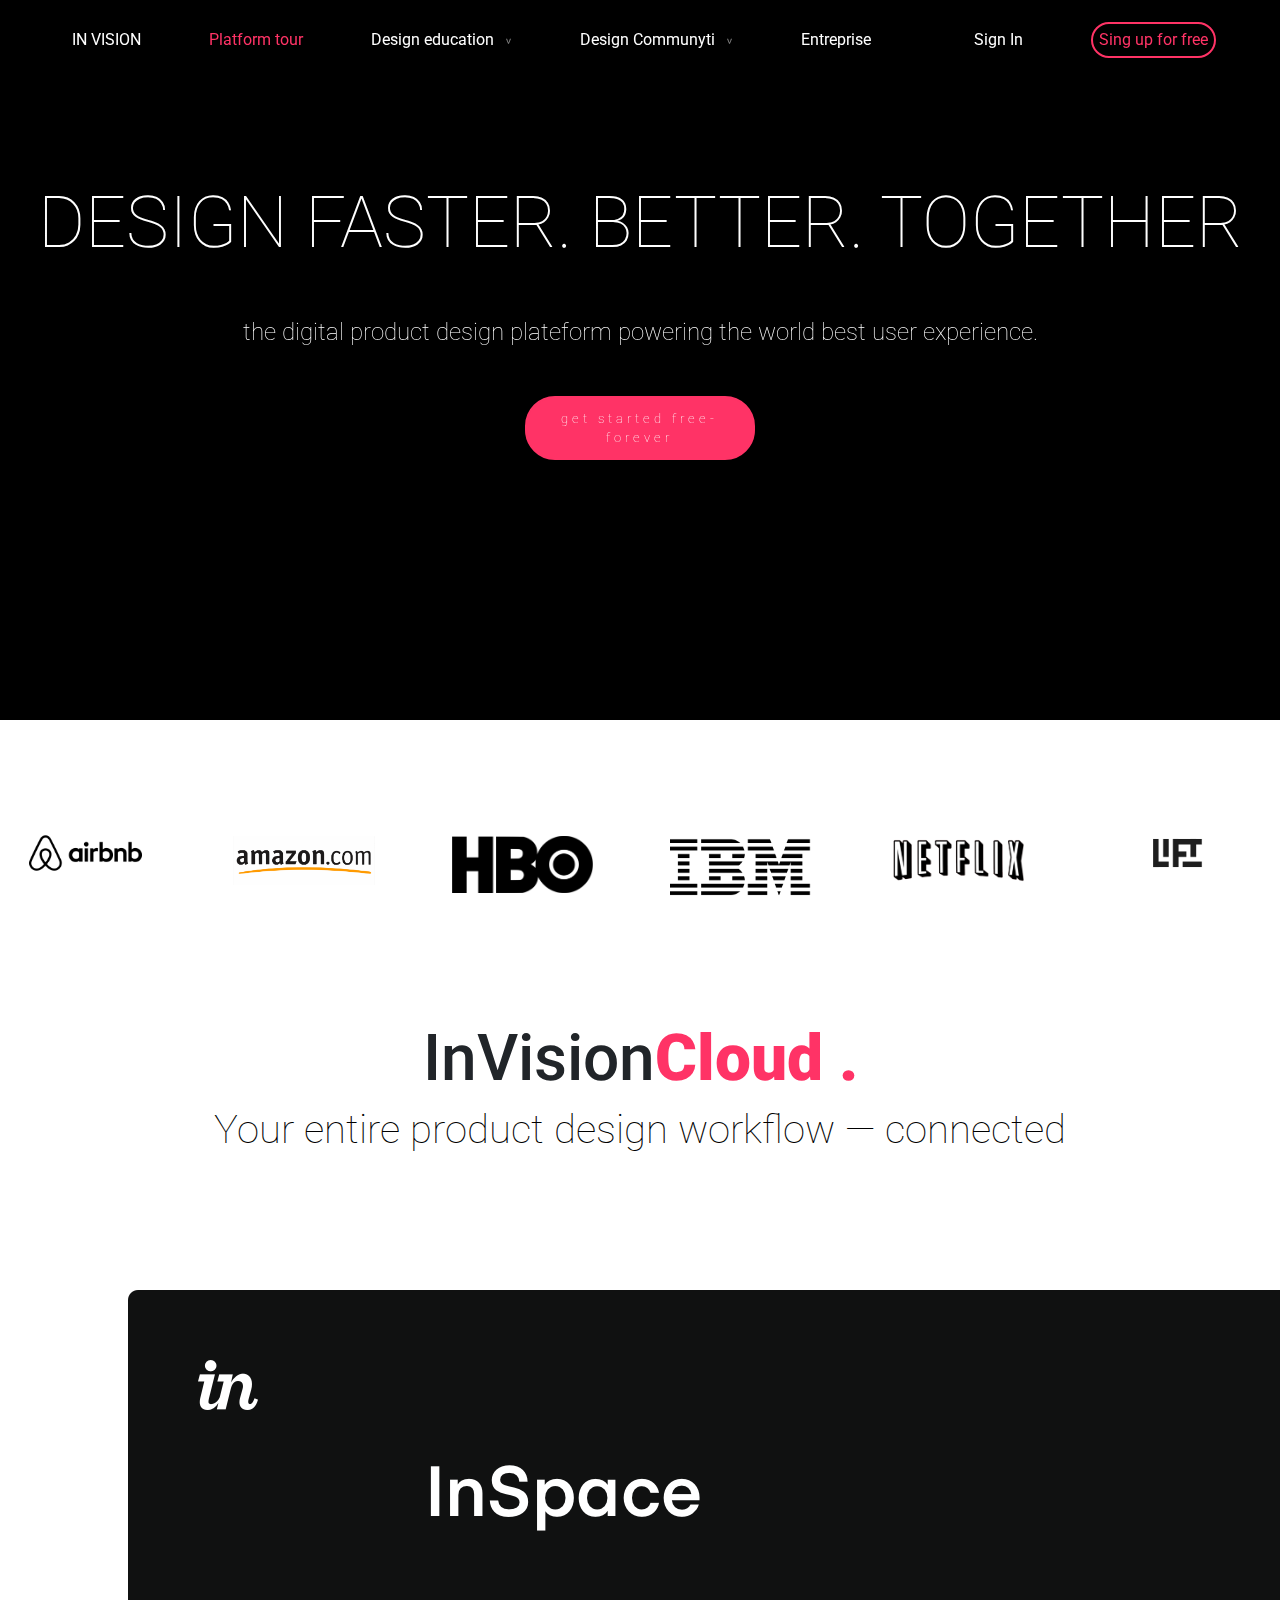
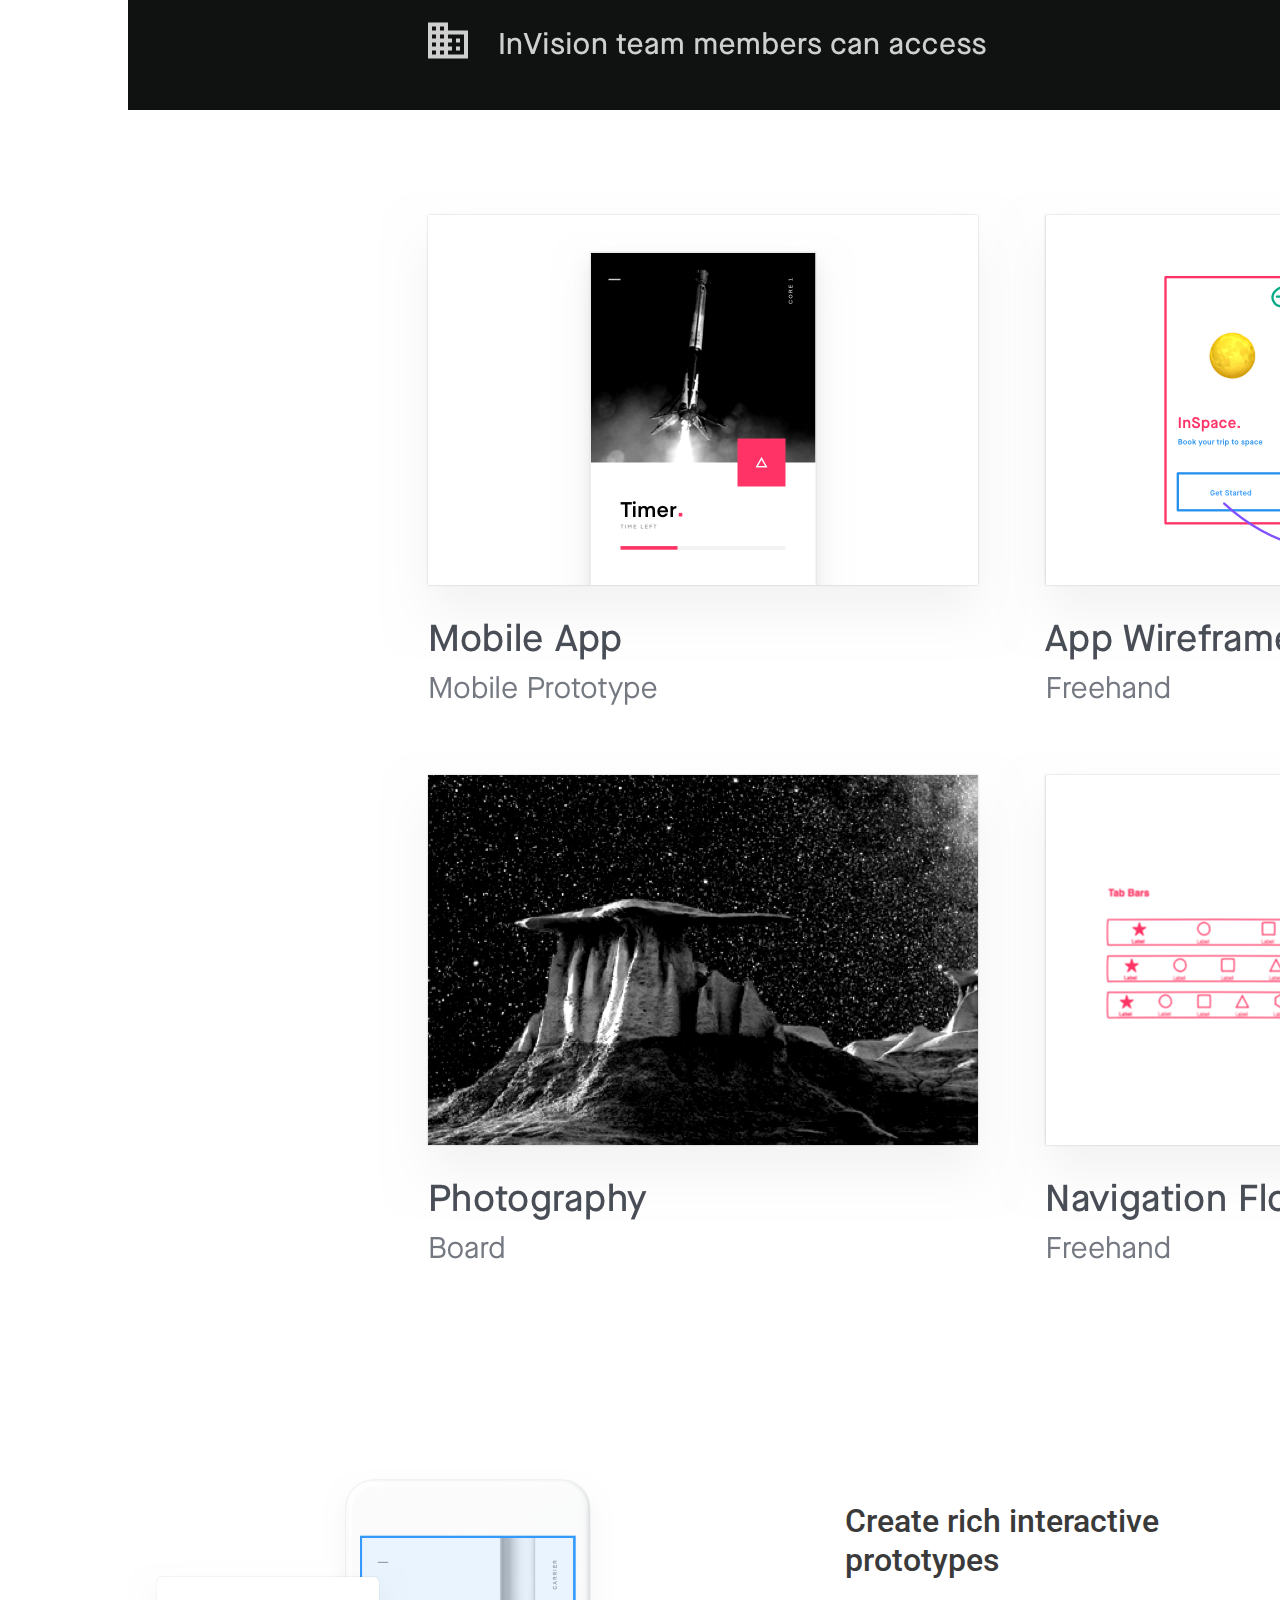
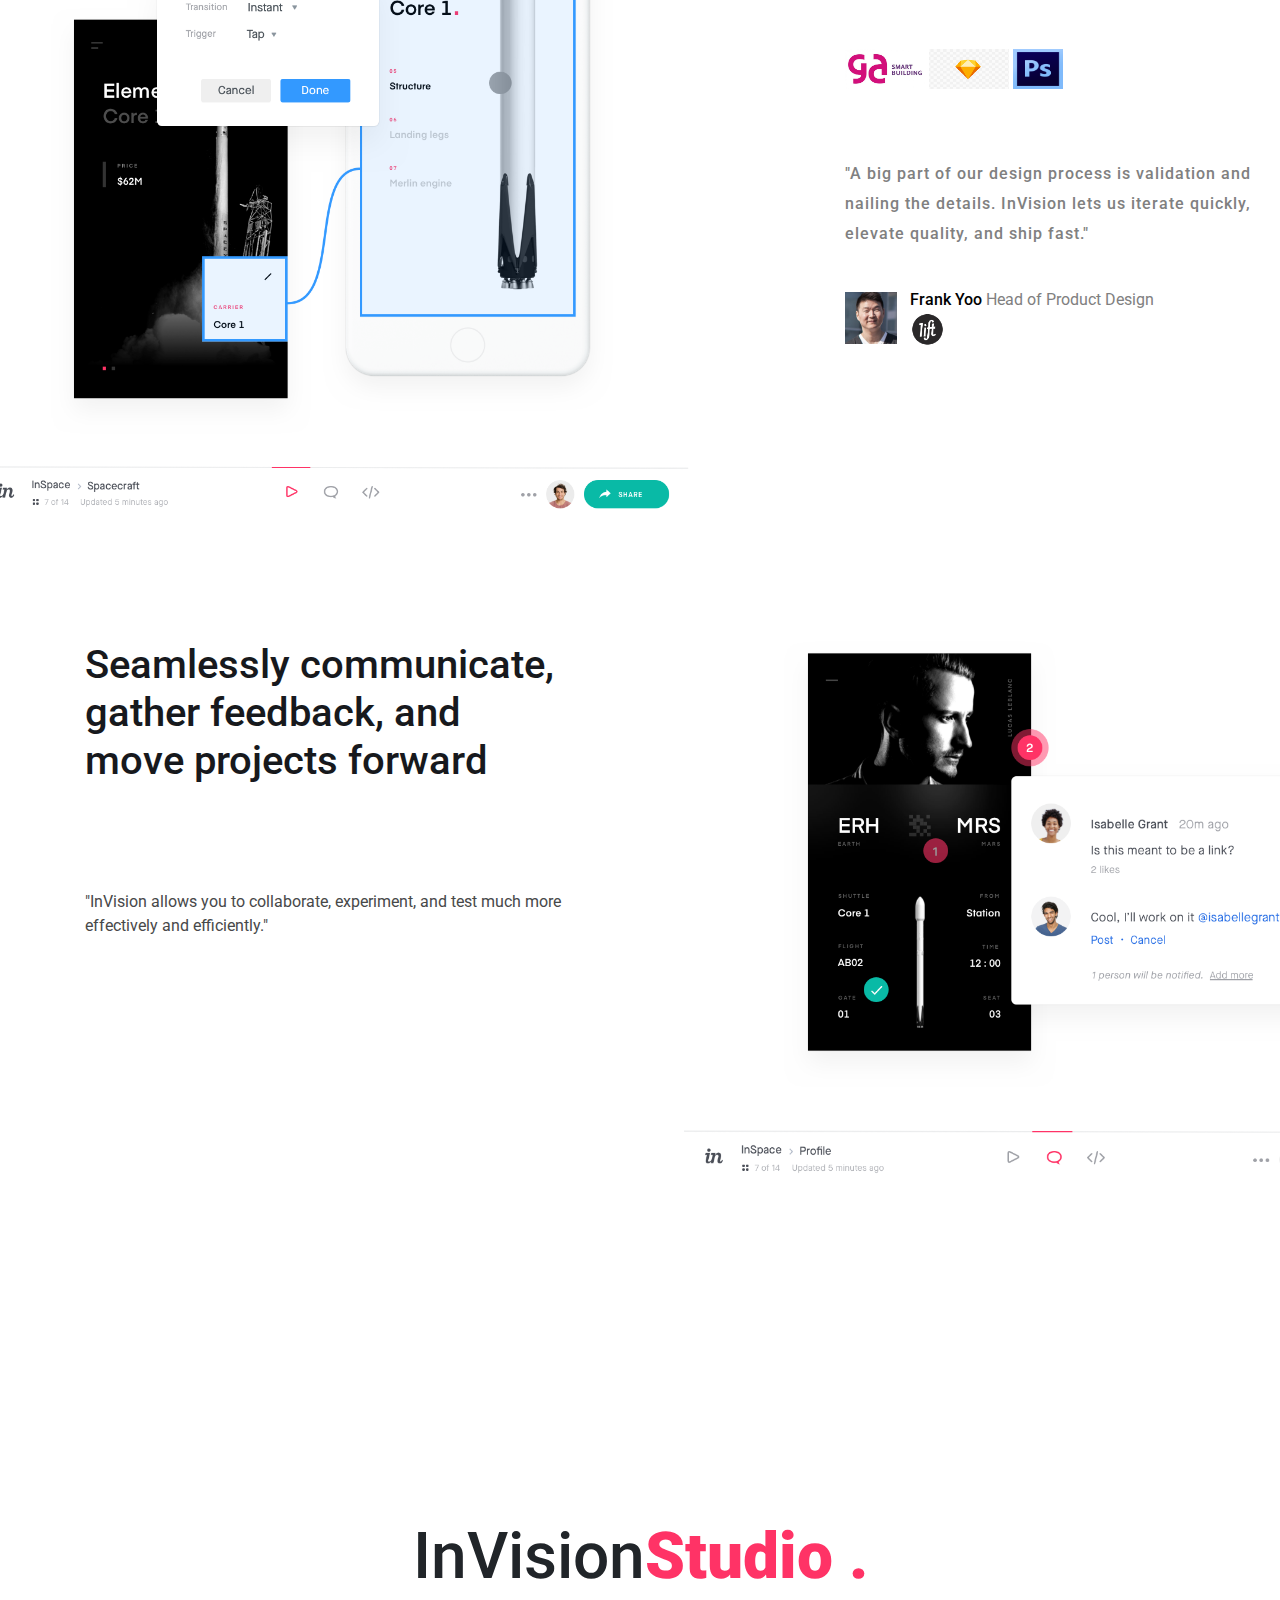
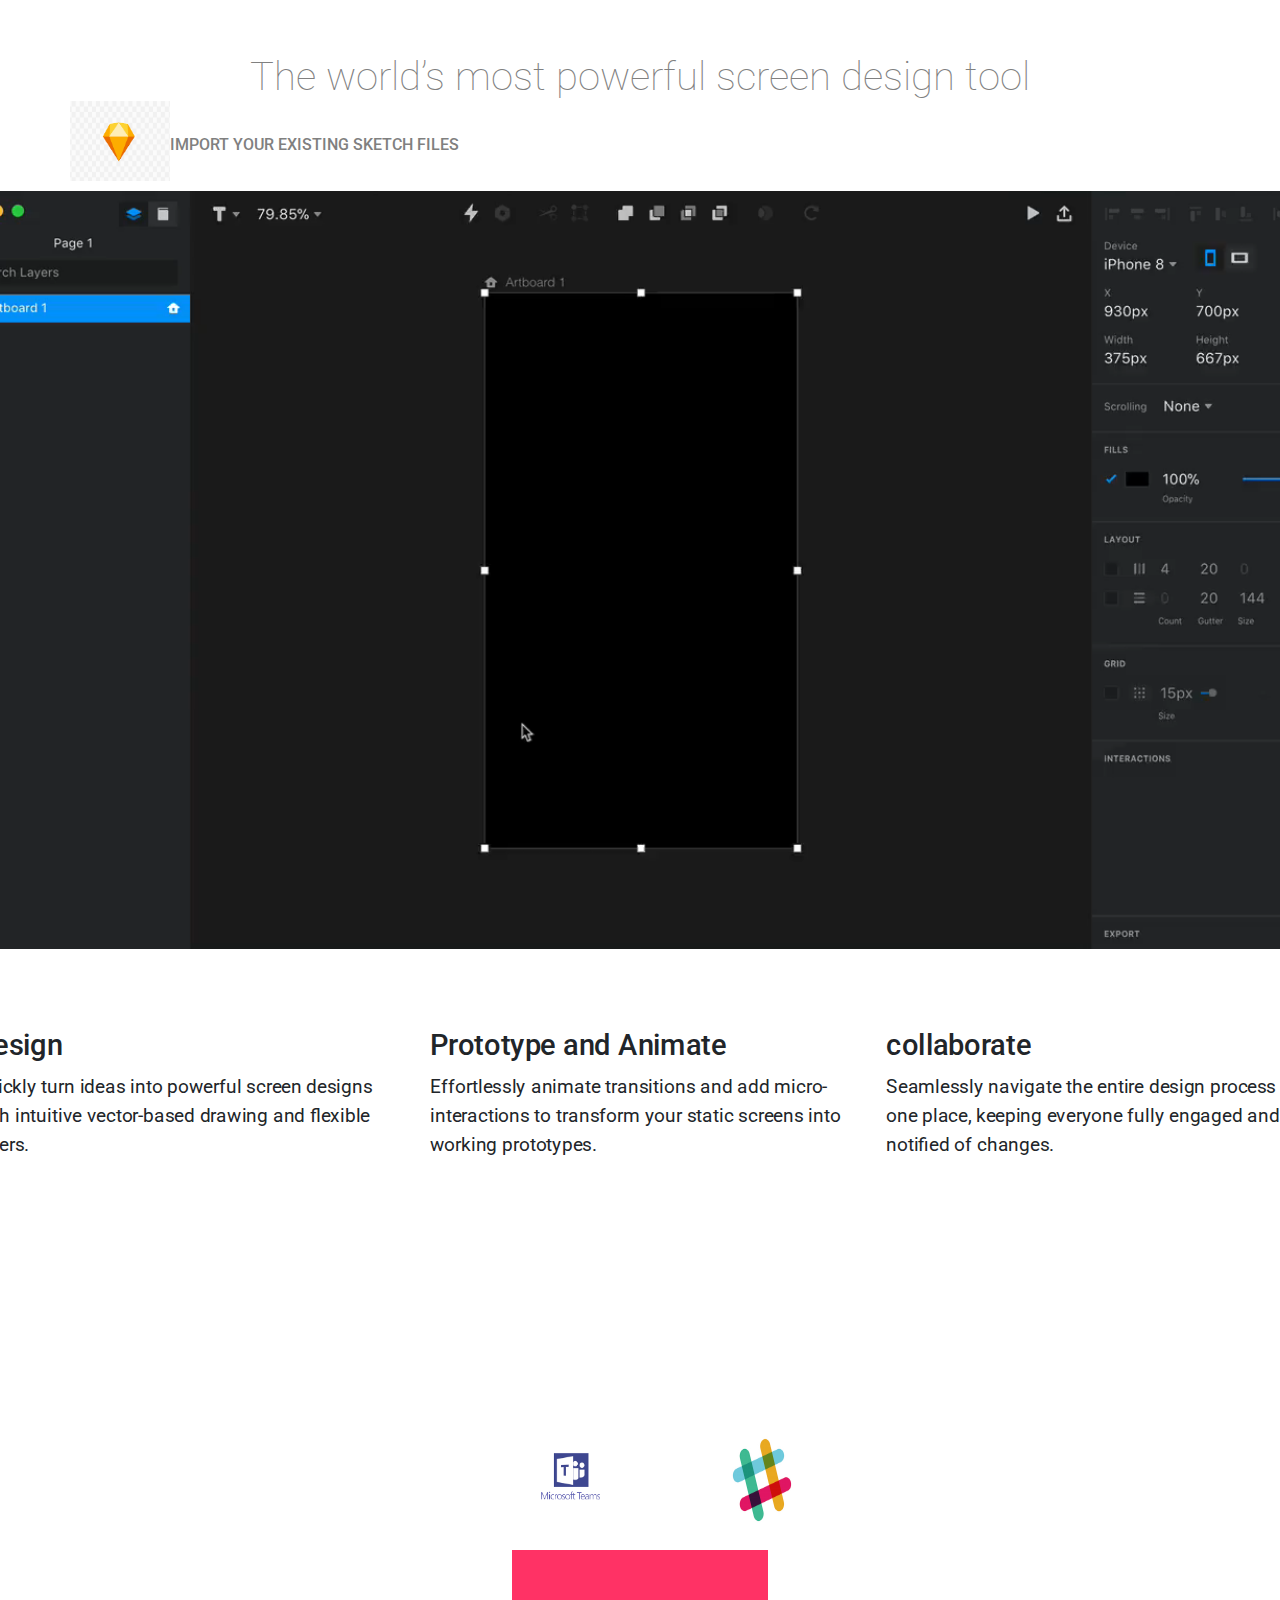
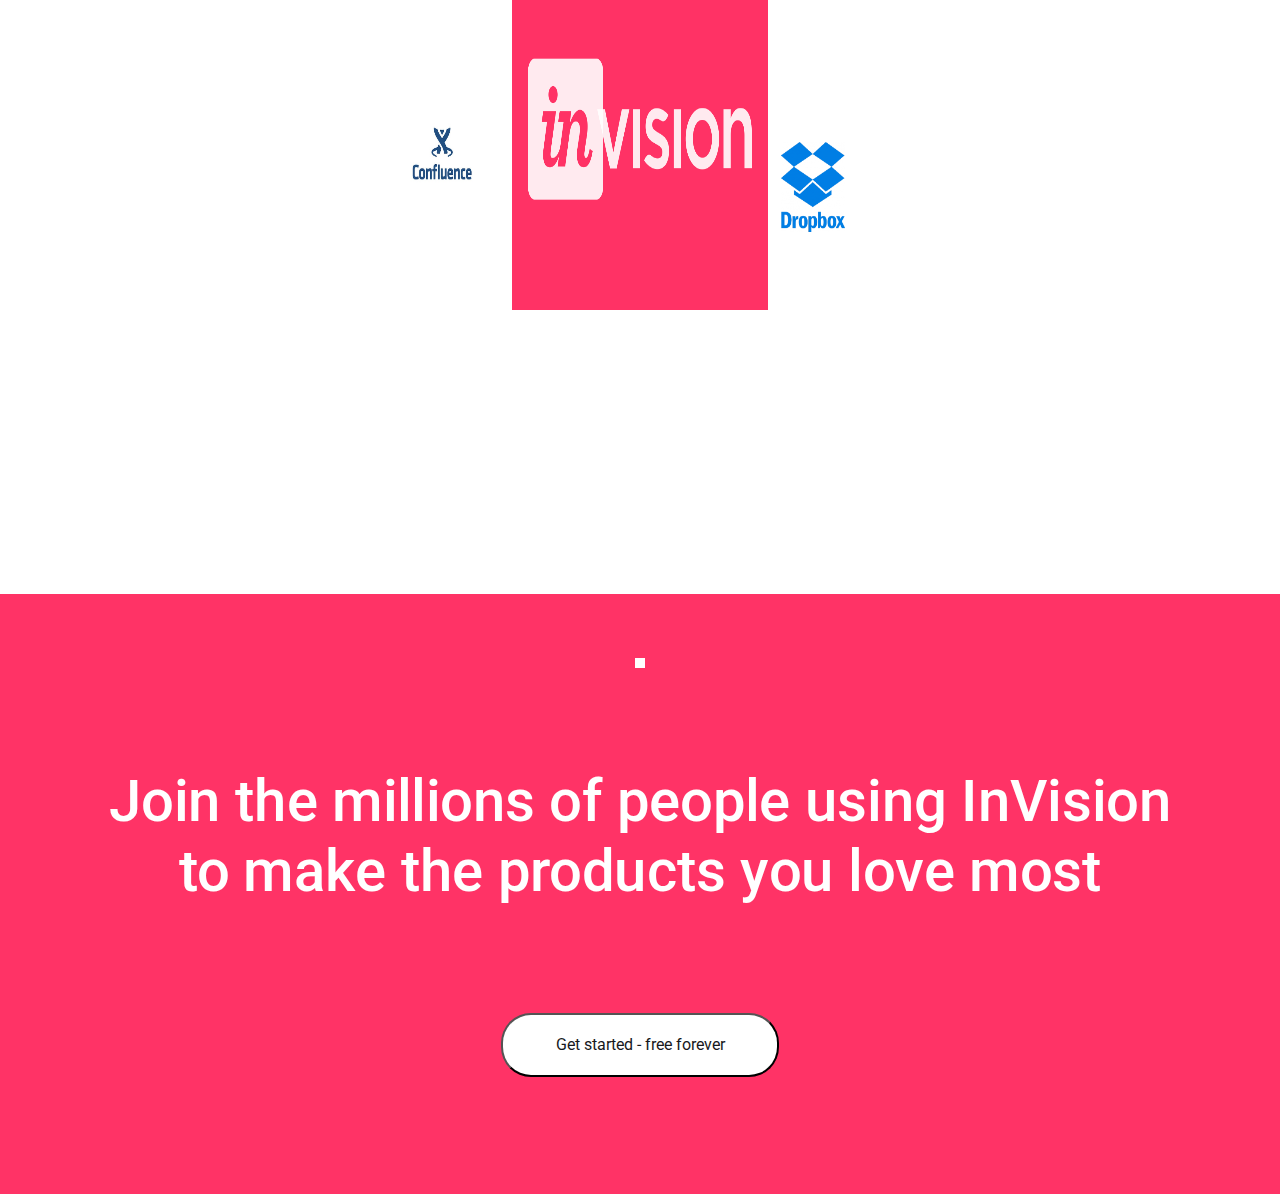
<file: index.html>
<!DOCTYPE html>
<html lang="en">

<head>
    <meta charset="UTF-8">
    <meta name="viewport" content="width=device-width, initial-scale=1.0">
    <meta http-equiv="X-UA-Compatible" content="ie=edge">
    <title>Declic dance | danve de salon</title>
    <link rel="stylesheet" href="https://use.fontawesome.com/releases/v5.6.3/css/all.css" integrity="sha384-UHRtZLI+pbxtHCWp1t77Bi1L4ZtiqrqD80Kn4Z8NTSRyMA2Fd33n5dQ8lWUE00s/"
        crossorigin="anonymous">
    <link href="https://fonts.googleapis.com/css?family=Roboto" rel="stylesheet">
    <link rel="stylesheet" href="https://stackpath.bootstrapcdn.com/bootstrap/4.1.3/css/bootstrap.min.css">
    <link href="https://stackpath.bootstrapcdn.com/font-awesome/4.7.0/css/font-awesome.min.css" rel="stylesheet">
    <link rel="stylesheet" href="src/css/style.css">

</head>

<body>

    <div class="container-fluid">

        <video autoplay="" class="l_o_h" loop="" playsinline="" poster="" muted style="width:100%;background-size:cover;margin:0 0 0 0 ;">
            <source src="Netflix.mp4" type="video/mp4">
        </video>
        <div class="nav-left">
            <ul>
                <li><a href="#">IN VISION</a></li>
                <li class="platform"><a href="#" style="color:#FF3366;">Platform tour</a></li>
                <li><a href="#">Design education &nbsp;&nbsp;<span class="fleche"> > </span></a></li>
                <li id="dc"><a href="#">Design Communyti &nbsp;&nbsp;<span class="fleche"> > </span></a></li>
                <li><a href="#">Entreprise</a></li>
            </ul>
        </div>
        <div class="design-education hidden">
            <div class="row">
                <div class="col col-md-2 dropdown">
                    <p class="title">Event</p>
                    <div class="subtitle">
                        <p><a href="#">webinar</a><br>
                            <p class="desc">blabla blablablabla bla bla</p>
                        </p>

                    </div>
                </div>
                <div class="col col-md-2 dropdown">
                    <p class="title">LEADERS</p>
                    <div class="subtitle">
                        <p><a href="#">design leader ship europe </a><br>
                            <p class="desc">blabla blablablabla bla bla</p>
                        </p>
                        <p><a href="#">design disruptor </a><br>
                            <p class="desc">blabla blablablabla bla bla</p>
                        </p>

                    </div>
                </div>
                <div class="col col-md-2 dropdown">
                    <p class="title">Inovation</p>
                    <div class="subtitle">
                        <p><a href="#">design forward fondation</a><br>
                            <p class="desc">blabla blablablabla bla bla</p>
                        </p>

                    </div>
                </div>
                <div class="col col-md-6 dropdown-right">

                </div>
            </div>
        </div>
        <div class="nav-right">
            <ul>
                <li>Sign In</li>
                <li><button>Sing up for free</button></li>
            </ul>
        </div>
        <div class="en-tete">
            <h1>DESIGN FASTER. BETTER. TOGETHER</h1>
            <p>the digital product design plateform powering the world best user experience. </p>
            <button>get started free-forever</button>
        </div>
    </div>
    <section>
        <div class="row">
            <div class="col col-md-2 col-sm-6 col-6">
                <img src="src/img/air.png" alt="air bnb">
            </div>
            <div class="col col-md-2 col-sm-6 col-6">
                <img src="src/img/amazon.png" alt="air bnb" class="image">
            </div>
            <div class="col col-md-2 col-sm-6 col-6">
                <img src="src/img/HBO.svg.png" alt="air bnb" class="image">
            </div>
            <div class="col col-md-2 col-sm-6 col-6">
                <img src="src/img/ibm.png" alt="air bnb">
            </div>
            <div class="col col-md-2 col-sm-6 col-6">
                <img src="src/img/netflix.png" alt="air bnb" class="image">
            </div>
            <div class="col col-md-2 col-sm-6 col-6">
                <img src="src/img/lift-gif.gif" alt="air bnb">
            </div>
        </div>
    </section>
    <div class="container" style="margin-top:80px;">
        <div class="row titre2">
            <div class="col col-md-12" style="text-align: center;">
                <h1 style="font-size:4em;">InVision<span style="color:#FF3366;font-weight: 900;;">Cloud .</span></em></h1>
                <h1 style="color:black;font-weight: 100;">Your entire product design workflow — connected</h1>
            </div>
        </div>
    </div>
    <div class="row cloud">

        <img src="src/img/cloud.png" alt="cloud">

    </div>
    <div class="container">
        <div class="row">
            <div class="col col-md-6 col-sm-12 ">
                <div class="proto">
                    <img src="src/img/demo-prototype.png" alt="demo prototype">
                </div>
            </div>
            <div class="col col-md-2"></div>
            <div class="col col-md-4  col-sm-12 right-section">
                <h2 style="color:rgb(58, 58, 58)">Create rich interactive prototypes</h2>
                <div class="logo">
                    <img src="src/img/logo-ga.jpg" alt="studio ga">
                    <img src="src/img/sketch.png" alt="logo sketch">
                    <img src="src/img/photoshop.png" alt="photoshop" style="width:50px">
                </div>
                <h6>"A big part of our design process is validation and nailing the details. InVision lets us iterate
                    quickly, elevate quality, and ship fast."</h6>
                <div class="fondateur">
                    <img src="src/img/photo.png">
                    <p><span style="color:black;font-weight:500;">Frank Yoo </span> Head of Product Design<br><img src="src/img/lift-logo.png"
                            class="logo-lift" alt=""></p>
                </div>
            </div>
        </div>
        <div class="row netflix">
            <div class="col col-md-4  col-sm-12 texte">
                <h1>Seamlessly communicate, gather feedback, and move projects forward</h1>
                <p>"InVision allows you to collaborate, experiment, and test much more effectively and efficiently."</p>
            </div>
            <div class="col col-md-8  col-sm-12 right-demo">
                <img src="src/img/comment.png" alt="">
            </div>
        </div>
        <div class="row">
            <h1 style="font-size:4em;margin:30% auto 5% auto;">InVision<span style="color:#FF3366;font-weight: 900;">Studio
                    .</span></em></h1>
            <h1 style="color:gray;font-weight: 100;margin:0 auto;">The world’s most powerful screen design tool</h1>
        </div>
        <div class="row">
            <img src="src/img/sketch.png" alt="logo sketch" style="width: 100px;height: 80px;">
            <h6 style="line-height: 5.5;text-transform: uppercase;color:gray;">Import your existing sketch files</h6>
        </div>
        <div class="row">
            <video autoplay="" class="l_o_h" loop="" playsinline="" poster="" muted style="width:100%;background-size:cover;margin:0 0 0 0 ;border-radius: 10px;transform:scale(1.2);margin-top:5%;">
                <source src="src/img/vid-studio.mp4" type="video/mp4">
            </video>
        </div>
        <div class="row" style="transform: scale(1.2);margin-top:14%;">
            <div class="col col-md-4 col-sm-12 hover" style="text-align: left;">
                <h4>Design</h4>
                <p>Quickly turn ideas into powerful screen designs with intuitive vector-based drawing and flexible
                    layers.</p>
            </div>
            <div class="col col-md-4 col-sm-12 hover" style="text-align: left; ">
                <h4>Prototype and Animate</h4>
                <p>Effortlessly animate transitions and add micro-interactions to transform your static screens into
                    working prototypes.</p>
            </div>
            <div class="col col-md-4 col-sm-12 hover" style="text-align: left; ">
                <h4>collaborate</h4>
                <p>Seamlessly navigate the entire design process in one place, keeping everyone fully engaged and
                    notified of changes.</p>
            </div>
        </div>
    </div>
    <div class="container-fluid animeLogo">
        <div class="logo-invision">
            <img src="src/img/invision-app.png" alt="">
        </div>
        <div class="logo-ms-team">
            <img src="src/img/ms-team.png" alt="">
        </div>
        <div class="logo-slack">
            <img src="src/img/Slack_Icon.png" alt="">
        </div>
        <div class="logo-dropbox">
            <img src="src/img/dropbox-logo.png" alt="">
        </div>
        <div class="logo-confluence">
            <img src="src/img/confluence.jpg" alt="">
        </div>

    </div>
    <footer>
        <div class="container">
            <div class="row">
                <div class="carre">

                </div>
            </div>

            <h1>Join the millions of people using InVision to make the products you love most</h1>
            <button>Get started - free forever</button>
        </div>
    </footer>

    <script src="https://ajax.googleapis.com/ajax/libs/jquery/3.3.1/jquery.min.js"></script>
    <script src="src/js/script.js"></script>
</body>

</html>
</file>
<file: src/css/style.css>
html,body{
    margin: 0%;
    padding: 0%;
    width: 100%;
    height: 100%;
    font-family: 'Roboto', sans-serif;;
}
.container-fluid{
    height: 800px;
    padding: 0%;
    margin: 0%;
    overflow: hidden;
   
}
.nav-left{
    position: absolute;
    top: 0;
    height: 80px;
    width: 100%;
    transition: all 0.7s ease-in-out;
}
.nav-left ul li{
    display: inline-block;
    line-height: 80px;
    list-style: none;
    margin: 0 2em;
    transition: all 0.7s ease-in-out;
}
.nav-left ul li a{
    color: white;
    transition: all 0.7s ease-in-out;
    
}
.fleche{
    display: inline-block;
    transform: rotate(90deg);
    font-size: 12px;
    color: gray;
}
.nav-left ul li a:hover{
    color: #FF3366 !important;
    text-decoration: none;
}
.design-education{

    position: absolute;
    top: 80px;
    width: 100%;
    background: white;
    height: 450px;
    transition: all 0.6s;
    z-index: 999;
}
.hidden{
    opacity: 0;
    visibility: hidden;
    transition: all 0.6s;
}
.dropdown{
    margin: 3em;
}
.dropdown .title{
    display: none;
    font-size: 14px;
    color: gray;
    margin-bottom: 2em;
}
.subtitle p a{
    color: black;
    font-size: 14px;
    
}
.subtitle p{
    margin-bottom: 2em;
}
.desc{
    color: gray !important;
    font-size: 12px !important;
}
.nav-right{
    position: absolute;
    top: 0;
    right: 2em;
    height: 80px;
    z-index: 999;
    transition: all 0.7s ease-in-out;
}
.nav-right ul li{
    display: inline-block;
    line-height: 80px;
    list-style: none;
    margin: 0 2em;
    color: white;
    transition: all 0.7s ease-in-out;
}
.nav-right ul li button{
    color: #FF3366;
    background: rgba(255, 51, 102, 0);
    border-radius:18px;
    border: 2px solid #FF3366;
    line-height: 30px;
    transition: all 0.7s ease-in-out;
}
.en-tete{
    position: absolute;
    top:20%;
    width: 100%;
    text-align: center;
}
.en-tete h1{
    font-weight: 100 !important;
    color:white;
    font-size:4.5em;
}
.en-tete p{
    font-size: 1.5em;
    color: white;
    font-weight: 100;
    margin-top: 2em;
}
.en-tete button{
    width: 18%;
    background: #FF3366;
    color: white;
    height: 5em;
    border: 2px solid #FF3366;
    font-weight: 100;
    letter-spacing: 4px;
    border-radius: 30px;
    margin-top: 2.3em;
    font-size: 0.8em;
}
section{
    margin: 0 auto;
    padding: 0;
    width: 100%;
}
section img{
    width: 75%;
    margin-left: 8%;
}
section .image{
    margin-top:19%;
}
.cloud{
   width: 80%;
   margin: 10% 10%; 
}
.proto img{
    width:100%;
    transform: scale(1.4);
    margin-top: 17%;
    padding-right: 6%;
}
.right-section{
    text-align: left;
    margin: 3% 0 0 0;
}
.logo{
    width: 100%;
    height: 40px;
    margin-top: 20%;
}
.logo img{
    height: 40px;
    width :80px;
}
.right-section h6{
    margin-top:20%;
    color: grey;
    width:463px;
    letter-spacing: 1px;
    line-height: 30px;
}
.fondateur{
    margin-top:10%;
    float:left;
}
.fondateur img{
    height: 52px;
    width: 52px;
}
.fondateur p{
    float:right;
    color: gray;
    margin-left:13px;
    margin-top:-4px;
}
.fondateur p .logo-lift{
    height:35px;
    width:35px;
    
}
.netflix{
    margin-top: 20%;
    
}
.netflix .texte h1{
    width: 481px;
    color:#17191D;
    margin-bottom: 30%;
}
.netflix .texte p{
    width: 481px;
    color:rgb(71, 72, 73);
}
.right-demo img{
    width: 744px ;
    height: 536px;
    margin-left: 30%;
}
.hover:hover{
    margin-top: -0.3%;
    transition: all 0.3s ;
}
.animeLogo{
    height: 900px;
    margin-top: 10%;
}
.logo-invision img{
    position: absolute;
    height: 40%;
    width: 20%;
    margin:20% 40%;   
}
.logo-ms-team img{
    position: absolute;
    height: 6%;
    width: 5%;
    margin:12% 42%;
    transition: all 1s;
}
.logo-slack img{
    position: absolute;
    height: 10%;
    width: 5%;
    margin:11% 57%;
    transition: all 1s;
}
.logo-dropbox img{
    position: absolute;
    height: 10%;
    width: 5%;
    margin:35% 61%;
    transition: all 1s;
}
.logo-confluence img{
    position: absolute;
    height: 11%;
    width: 5%;
    margin:32% 32%;
    transition: all 1s;
}
footer{
    width:100%;
    background: #FF3366;
    text-align: center;
    color: white;
    height:600px;
}
footer .carre{
    height: 10px;
    width: 10px;
    background: white;
    margin: 4em auto 0 auto;
}
footer .container h1{
    padding: 10%;
    font-size: 3em;
    transform: scale(1.2);
}
footer .container button{
    width: 25%;
    border-radius:30px;
    height: 4em;
    color: #17191D;
    background: white;
    border: 1px solide #FF3366;
    transition: all 0.4s;
}
footer .container button:hover{
    color: #FF3366;
}
</file>
